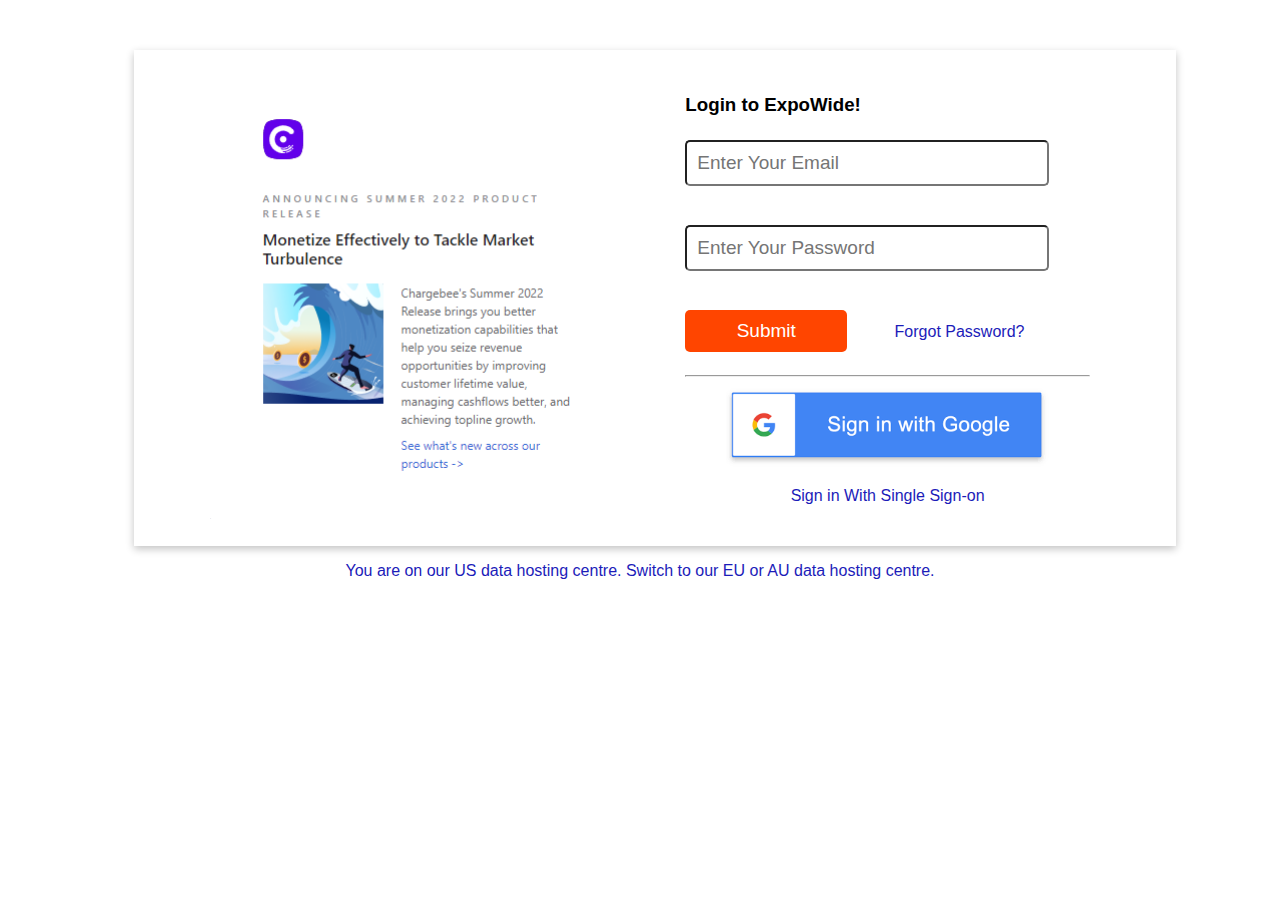
<file: login.html>
<!DOCTYPE html>
<html lang="en">
<head>
 <meta charset="UTF-8">
 <meta http-equiv="X-UA-Compatible" content="IE=edge">
 <meta name="viewport" content="width=device-width, initial-scale=1.0">
 <link rel="stylesheet" href="login.css">
 <title>Login</title>
 
</head>

<body>
  
  <div class="cont">
    <div >
      <img src="./pro.pic.png" alt="ll">
    </div>
    <div>
        <form >
            <!-- <img src="./E (1).png" alt="logo"><br> -->
            <h3>Login to ExpoWide!</h3>
           <!-- <label for="email">Email</label><br> -->
            <input type="email" name="email" id="Email" placeholder="Enter Your Email"><br><br> 
            <!-- <label for="password">Password</label><br> -->
            <input type="password" name="password" id="pass" placeholder="Enter Your Password"><br><br>
           
            <input type="submit" id="sub"value="Submit">
            <span>Forgot Password?</span><hr>
            <img src="[data-uri]" alt="goo">
            <p>Sign in With Single Sign-on</p>
        </form>
    </div>
  </div>

  <p>You are on our US data hosting centre. Switch to our EU or AU data hosting centre.</p>
  
</body>
</html>
<script src="login.js"></script>
</file>
<file: login.css>
* {
    font-family: Arial, Helvetica, sans-serif;
  }
  .cont {
    width: 80%;
    display: flex;
    justify-content: space-evenly;
    align-items: center;
    /* border: 1px solid black; */
    box-shadow: rgba(0, 0, 0, 0.24) 0px 3px 8px;
    padding: 15px;
    margin-left: 10%;
    margin-top: 50px;
  }

  .cont>div:nth-child(1) {
    width: 40%;
    /* border: 1px solid black; */
  }

  .cont>div:nth-child(1)>img {
    width: 100%;
  }

  .cont>div:nth-child(2) {
    width: 40%;
    /* border: 1px solid black; */
    padding: 10px;
  }

  input[type="email"] {
    width: 90%;
    padding: 10px;
    border-radius: 5px;
    margin-top: 6px;
    margin-bottom: 15px;
    font-size: 19px;
    box-sizing: border-box;
  }

  input[type="password"] {
    width: 90%;
    padding: 10px;
    border-radius: 5px;
    margin-top: 6px;
    margin-bottom: 15px;
    font-size: 19px;
    box-sizing: border-box;
  }

  input[type="submit"] {
    width: 40%;
    padding: 10px;
    border-radius: 5px;
    margin-top: 6px;
    margin-bottom: 15px;
    font-size: 19px;
    box-sizing: border-box;
    border: 0;
    background-color: orangered;
    color: white;
  }

  input[type="submit"]:hover {
    transform: scale(1.05);
    transition: 300ms;
  }

  input[type="email"]:hover {
    transform: scale(1.05);
    transition: 300ms;
  }

  input[type="password"]:hover {
    transform: scale(1.05);
    transition: 300ms;
  }

  form>img {
    width: 80%;
    margin-left: 10%;
  }

  form>img:hover {
    transform: scale(1.05);
    transition: 300ms;
  }

  span {
    color: rgb(28, 28, 185);
    margin-left: 43px;
  }

  p {
    color: rgb(28, 28, 185);
    text-align: center;
  }

  p:hover {
    transform: scale(1.05);
    transition: 300ms;
  }

  @media screen and (min-width:300px) and (max-width:900px) {
    .cont {
      display: grid;
      grid-template-columns: repeat(1,1fr);
      grid-template-rows: auto;
      gap: 20px;
     padding-left: 30%;
    }
  }
</file>
